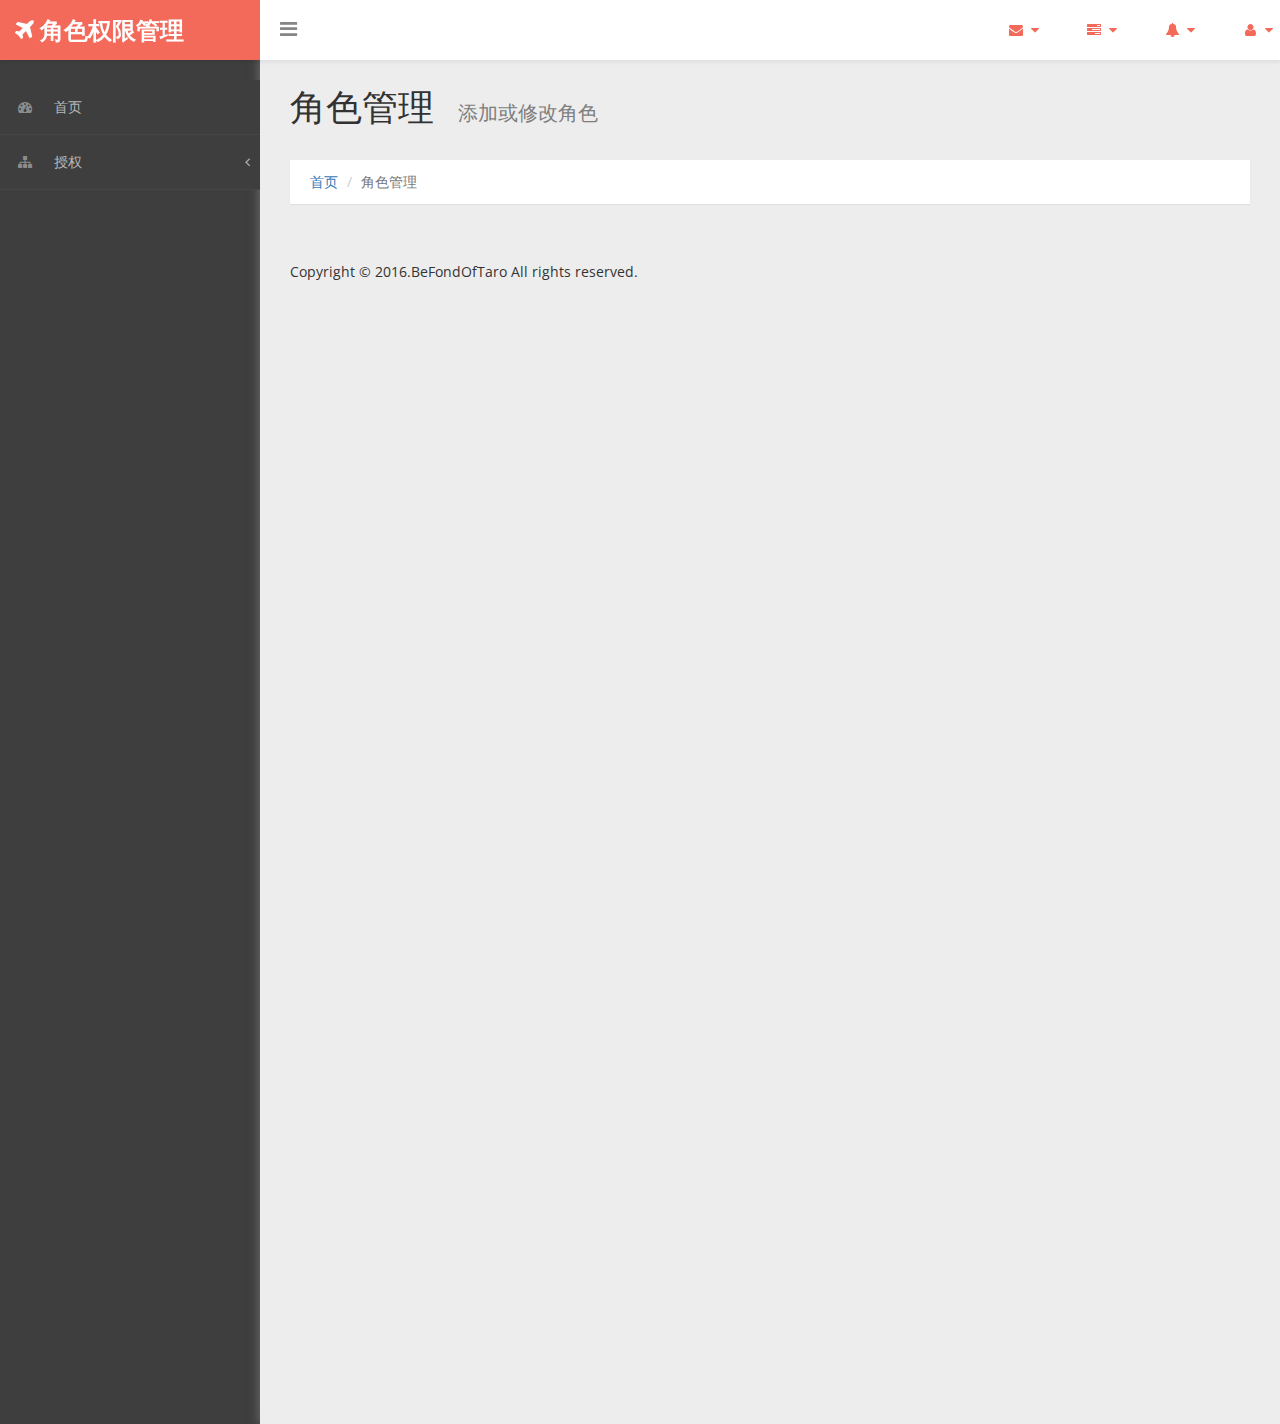
<file: src/main/resources/static/roleadmin/index.html>
﻿<!DOCTYPE html>
<html xmlns="http://www.w3.org/1999/xhtml">
<head>
    <meta charset="utf-8" />
    <meta name="viewport" content="width=device-width, initial-scale=1.0" />
	<meta content="" name="description" />
    <meta content="webthemez" name="author" />
    <title>角色权限管理</title>
	<!-- Bootstrap Styles-->
    <link href="assets/css/bootstrap.css" rel="stylesheet" />
     <!-- FontAwesome Styles-->
    <link href="assets/css/font-awesome.css" rel="stylesheet" />
        <!-- Custom Styles-->
    <link href="assets/css/custom-styles.css" rel="stylesheet" />
     <!-- Google Fonts-->
   <link href='https://fonts.googleapis.com/css?family=Open+Sans' rel='stylesheet' type='text/css' />
</head>
<body>
    <div id="wrapper">
        <nav class="navbar navbar-default top-navbar" role="navigation">
            <div class="navbar-header">
                <button type="button" class="navbar-toggle" data-toggle="collapse" data-target=".sidebar-collapse">
                    <span class="sr-only">Toggle navigation</span>
                    <span class="icon-bar"></span>
                    <span class="icon-bar"></span>
                    <span class="icon-bar"></span>
                </button>
                <a class="navbar-brand" href="index.html"><strong><i class="icon fa fa-plane"></i> 角色权限管理</strong></a>
				<div id="sideNav" href="">
		<i class="fa fa-bars icon"></i> 
		</div>
            </div>

            <ul class="nav navbar-top-links navbar-right">
                <li class="dropdown">
                    <a class="dropdown-toggle" data-toggle="dropdown" href="#" aria-expanded="false">
                        <i class="fa fa-envelope fa-fw"></i> <i class="fa fa-caret-down"></i>
                    </a>
                    <ul class="dropdown-menu dropdown-messages">
                        <li>
                            <a href="#">
                                <div>
                                    <strong>John Doe</strong>
                                    <span class="pull-right text-muted">
                                        <em>Today</em>
                                    </span>
                                </div>
                                <div>Lorem Ipsum has been the industry's standard dummy text ever since the 1500s...</div>
                            </a>
                        </li>
                        <li class="divider"></li>
                        <li>
                            <a href="#">
                                <div>
                                    <strong>John Smith</strong>
                                    <span class="pull-right text-muted">
                                        <em>Yesterday</em>
                                    </span>
                                </div>
                                <div>Lorem Ipsum has been the industry's standard dummy text ever since an kwilnw...</div>
                            </a>
                        </li>
                        <li class="divider"></li>
                        <li>
                            <a href="#">
                                <div>
                                    <strong>John Smith</strong>
                                    <span class="pull-right text-muted">
                                        <em>Yesterday</em>
                                    </span>
                                </div>
                                <div>Lorem Ipsum has been the industry's standard dummy text ever since the...</div>
                            </a>
                        </li>
                        <li class="divider"></li>
                        <li>
                            <a class="text-center" href="#">
                                <strong>Read All Messages</strong>
                                <i class="fa fa-angle-right"></i>
                            </a>
                        </li>
                    </ul>
                    <!-- /.dropdown-messages -->
                </li>
                <!-- /.dropdown -->
                <li class="dropdown">
                    <a class="dropdown-toggle" data-toggle="dropdown" href="#" aria-expanded="false">
                        <i class="fa fa-tasks fa-fw"></i> <i class="fa fa-caret-down"></i>
                    </a>
                    <ul class="dropdown-menu dropdown-tasks">
                        <li>
                            <a href="#">
                                <div>
                                    <p>
                                        <strong>Task 1</strong>
                                        <span class="pull-right text-muted">60% Complete</span>
                                    </p>
                                    <div class="progress progress-striped active">
                                        <div class="progress-bar progress-bar-success" role="progressbar" aria-valuenow="60" aria-valuemin="0" aria-valuemax="100" style="width: 60%">
                                            <span class="sr-only">60% Complete (success)</span>
                                        </div>
                                    </div>
                                </div>
                            </a>
                        </li>
                        <li class="divider"></li>
                        <li>
                            <a href="#">
                                <div>
                                    <p>
                                        <strong>Task 2</strong>
                                        <span class="pull-right text-muted">28% Complete</span>
                                    </p>
                                    <div class="progress progress-striped active">
                                        <div class="progress-bar progress-bar-info" role="progressbar" aria-valuenow="28" aria-valuemin="0" aria-valuemax="100" style="width: 28%">
                                            <span class="sr-only">28% Complete</span>
                                        </div>
                                    </div>
                                </div>
                            </a>
                        </li>
                        <li class="divider"></li>
                        <li>
                            <a href="#">
                                <div>
                                    <p>
                                        <strong>Task 3</strong>
                                        <span class="pull-right text-muted">60% Complete</span>
                                    </p>
                                    <div class="progress progress-striped active">
                                        <div class="progress-bar progress-bar-warning" role="progressbar" aria-valuenow="60" aria-valuemin="0" aria-valuemax="100" style="width: 60%">
                                            <span class="sr-only">60% Complete (warning)</span>
                                        </div>
                                    </div>
                                </div>
                            </a>
                        </li>
                        <li class="divider"></li>
                        <li>
                            <a href="#">
                                <div>
                                    <p>
                                        <strong>Task 4</strong>
                                        <span class="pull-right text-muted">85% Complete</span>
                                    </p>
                                    <div class="progress progress-striped active">
                                        <div class="progress-bar progress-bar-danger" role="progressbar" aria-valuenow="85" aria-valuemin="0" aria-valuemax="100" style="width: 85%">
                                            <span class="sr-only">85% Complete (danger)</span>
                                        </div>
                                    </div>
                                </div>
                            </a>
                        </li>
                        <li class="divider"></li>
                        <li>
                            <a class="text-center" href="#">
                                <strong>See All Tasks</strong>
                                <i class="fa fa-angle-right"></i>
                            </a>
                        </li>
                    </ul>
                    <!-- /.dropdown-tasks -->
                </li>
                <!-- /.dropdown -->
                <li class="dropdown">
                    <a class="dropdown-toggle" data-toggle="dropdown" href="#" aria-expanded="false">
                        <i class="fa fa-bell fa-fw"></i> <i class="fa fa-caret-down"></i>
                    </a>
                    <ul class="dropdown-menu dropdown-alerts">
                        <li>
                            <a href="#">
                                <div>
                                    <i class="fa fa-comment fa-fw"></i> New Comment
                                    <span class="pull-right text-muted small">4 min</span>
                                </div>
                            </a>
                        </li>
                        <li class="divider"></li>
                        <li>
                            <a href="#">
                                <div>
                                    <i class="fa fa-twitter fa-fw"></i> 3 New Followers
                                    <span class="pull-right text-muted small">12 min</span>
                                </div>
                            </a>
                        </li>
                        <li class="divider"></li>
                        <li>
                            <a href="#">
                                <div>
                                    <i class="fa fa-envelope fa-fw"></i> Message Sent
                                    <span class="pull-right text-muted small">4 min</span>
                                </div>
                            </a>
                        </li>
                        <li class="divider"></li>
                        <li>
                            <a href="#">
                                <div>
                                    <i class="fa fa-tasks fa-fw"></i> New Task
                                    <span class="pull-right text-muted small">4 min</span>
                                </div>
                            </a>
                        </li>
                        <li class="divider"></li>
                        <li>
                            <a href="#">
                                <div>
                                    <i class="fa fa-upload fa-fw"></i> Server Rebooted
                                    <span class="pull-right text-muted small">4 min</span>
                                </div>
                            </a>
                        </li>
                        <li class="divider"></li>
                        <li>
                            <a class="text-center" href="#">
                                <strong>See All Alerts</strong>
                                <i class="fa fa-angle-right"></i>
                            </a>
                        </li>
                    </ul>
                    <!-- /.dropdown-alerts -->
                </li>
                <!-- /.dropdown -->
                <li class="dropdown">
                    <a class="dropdown-toggle" data-toggle="dropdown" href="#" aria-expanded="false">
                        <i class="fa fa-user fa-fw"></i> <i class="fa fa-caret-down"></i>
                    </a>
                    <ul class="dropdown-menu dropdown-user">
                        <li><a href="#"><i class="fa fa-user fa-fw"></i> User Profile</a>
                        </li>
                        <li><a href="#"><i class="fa fa-gear fa-fw"></i> Settings</a>
                        </li>
                        <li class="divider"></li>
                        <li><a href="#"><i class="fa fa-sign-out fa-fw"></i> Logout</a>
                        </li>
                    </ul>
                    <!-- /.dropdown-user -->
                </li>
                <!-- /.dropdown -->
            </ul>
        </nav>
        <!--/. NAV TOP  -->
        <nav class="navbar-default navbar-side" role="navigation">
            <div class="sidebar-collapse">
                <ul class="nav" id="main-menu">

                    <li>
                        <a href="index.html"><i class="fa fa-dashboard"></i> 首页</a>
                    </li>
					 
					 <li>
                        <a href="#"><i class="fa fa-sitemap"></i> 授权<span class="fa arrow"></span></a>
                        <ul class="nav nav-second-level">
                            <li>
                                <a href="role.html" class="active-menu">角色管理</a>
                            </li>
                            <li>
                                <a href="morris-chart.html">用户管理</a>
                            </li>
							</ul>
						</li>
                </ul>

            </div>

        </nav>
        <!-- /. NAV SIDE  -->
        <div id="page-wrapper">
		  <div class="header"> 
                        <h1 class="page-header">
                            角色管理 <small>添加或修改角色</small>
                        </h1>
						<ol class="breadcrumb">
					  <li><a href="index.html">首页</a></li>
					  <li class="active">角色管理</li>
					</ol> 
									
		</div>
            <div id="page-inner"> 
				 <footer><p>Copyright &copy; 2016.BeFondOfTaro All rights reserved.</p></footer>
				</div>
             <!-- /. PAGE INNER  -->
            </div>
         <!-- /. PAGE WRAPPER  -->
        </div>
     <!-- /. WRAPPER  -->
    <!-- JS Scripts-->
    <!-- jQuery Js -->
    <script src="assets/js/jquery-1.10.2.js"></script>
      <!-- Bootstrap Js -->
    <script src="assets/js/bootstrap.min.js"></script>
    <!-- Metis Menu Js -->
    <script src="assets/js/jquery.metisMenu.js"></script>
      <!-- Custom Js -->
    <script src="assets/js/custom-scripts.js"></script>
    
   
</body>
</html>
</file>
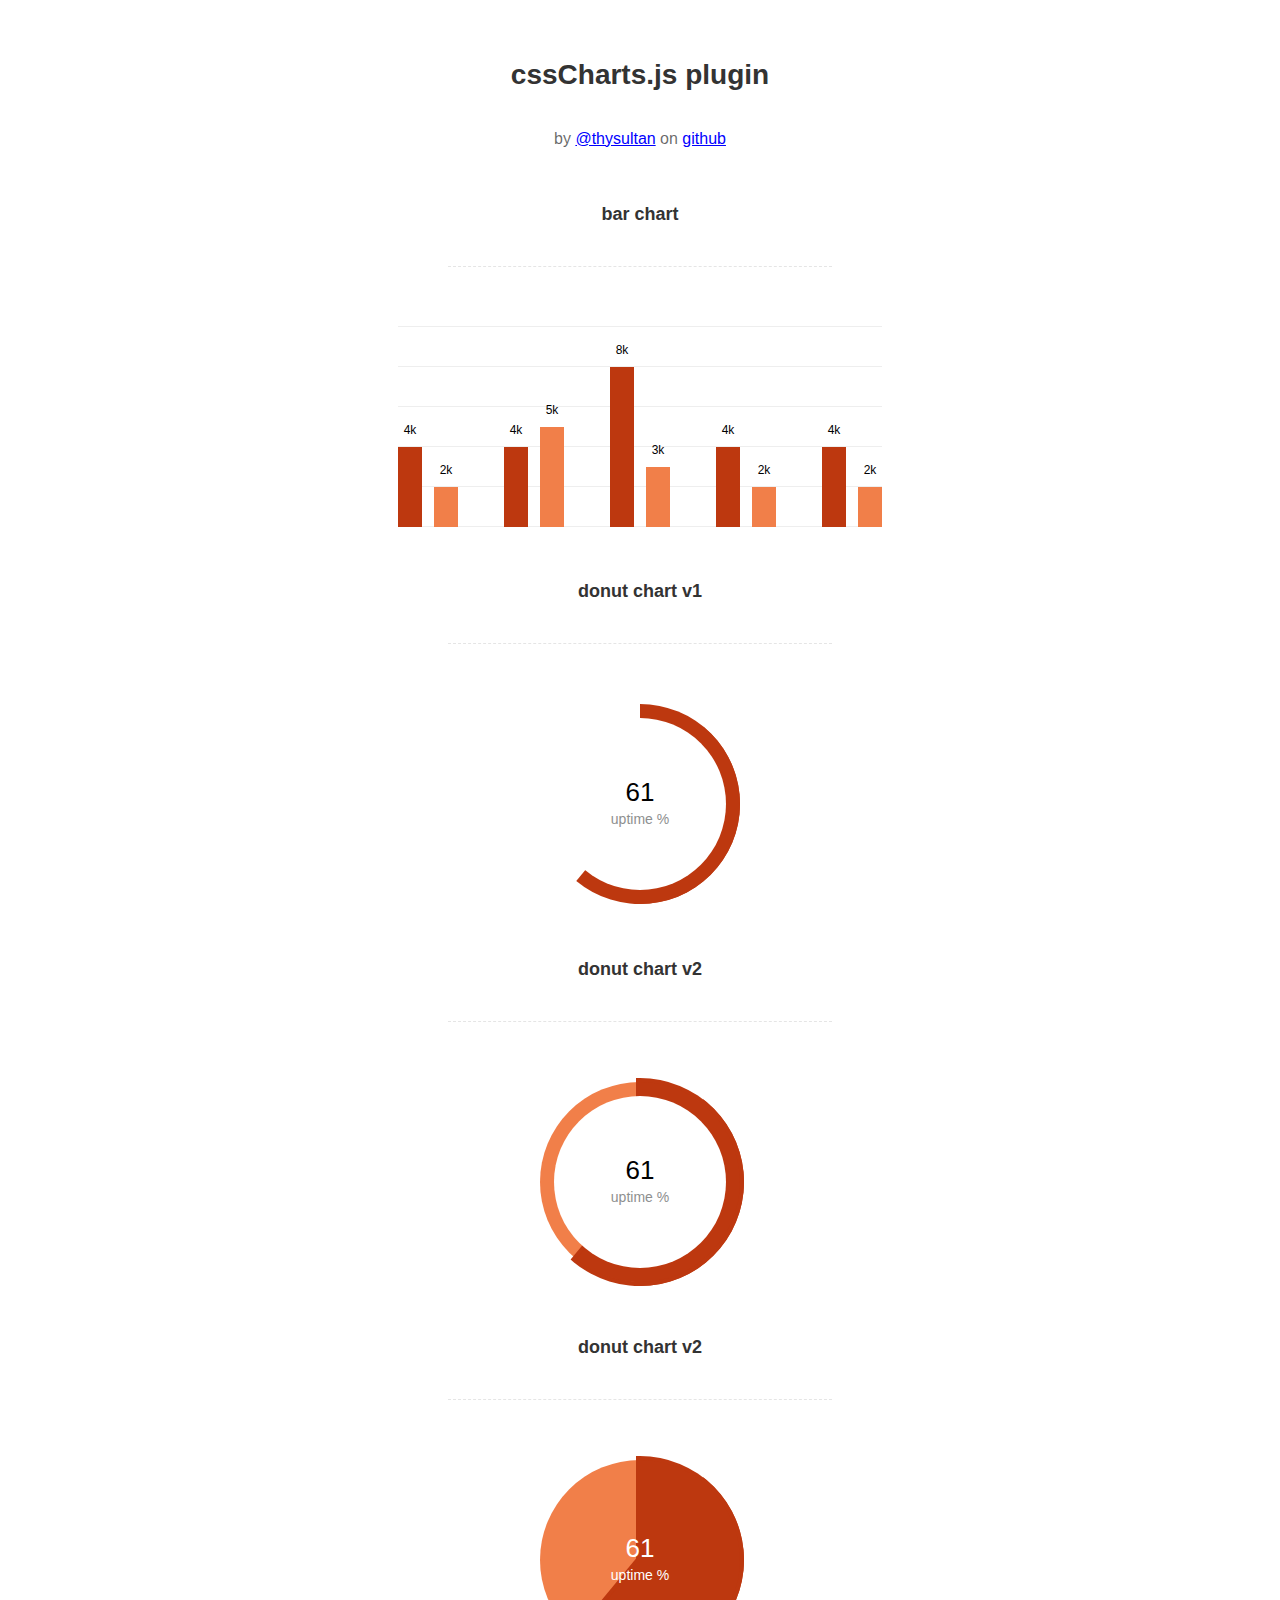
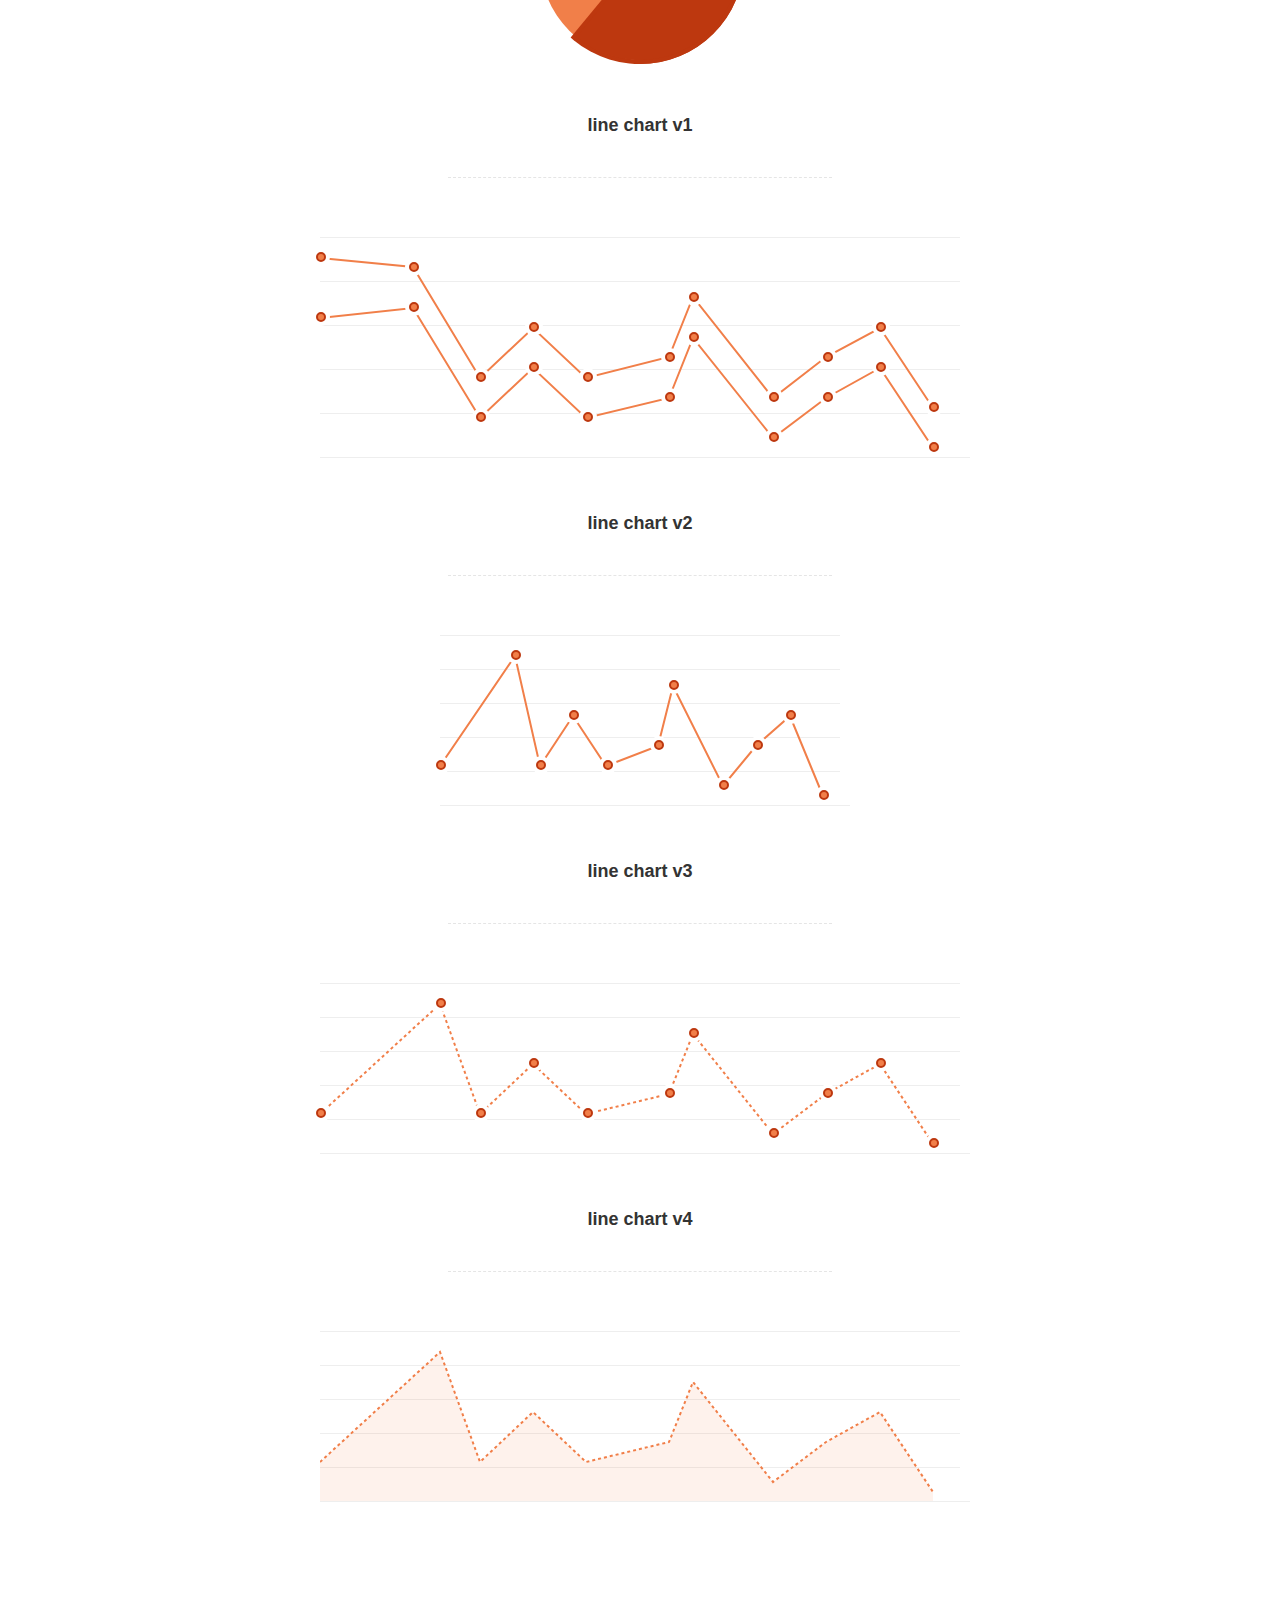
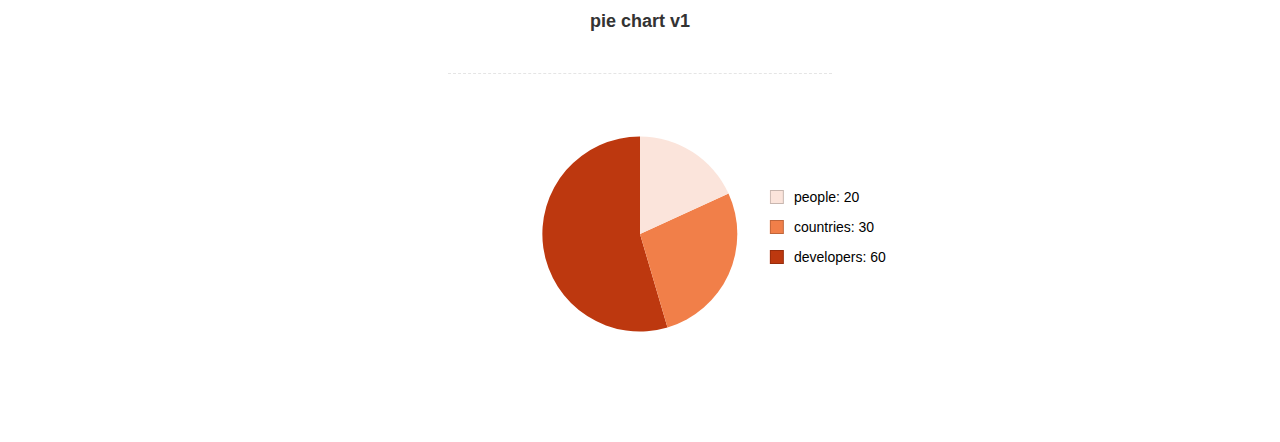
<file: src/main/resources/static/roleadmin/assets/js/Lightweight-Chart/index.html>
<!doctype html>
<html>
    <head>
        <meta charset="utf-8">
        <meta name="description" content="A jquery plugin to create simple donut, bar or line charts with dom nodes, style with css.">
        <meta name="viewport" content="width=device-width, initial-scale=1">
        <title>cssCharts.js - jquery css charts</title>
        <script src="https://ajax.googleapis.com/ajax/libs/jquery/2.1.3/jquery.min.js"></script>

        <link rel="stylesheet" href="cssCharts.css">
        <script src="jquery.chart.js"></script>

        <style>
          /* page specific styles*/
          h1{text-align:center;font-family:sans-serif;font-size:28px;color:#333;padding:40px 0 0 0;}
          h2{text-align:center;font-family:sans-serif;font-size:18px;color:#333;padding:40px 0 0 0;}
          hr{width:60%;height:1px;background:none;border:none;border-bottom:1px dashed rgba(0,0,0,0.1);outline:none;margin:40px auto 60px auto;}

          .desc p{text-align:center;font-size:16px;color:rgba(0,0,0,0.6);padding:20px 0 0 0;font-family:sans-serif;}
          .desc a{color:blue;}
          .wrap{margin:0 auto;width:640px;padding-bottom:100px;}
          #line{width:400px;}
          /* page specific styles*/
        </style>
    </head>
    <body>
      <div class="wrap">

        <div class="desc">
          <h1>cssCharts.js plugin</h1><p>by
          <a href="http://twitter.com/thysultan">@thysultan</a> on
          <a href="https://github.com/sultantarimo/cssCharts.js">github</a>
        </p>
        </div>

        <h2>bar chart</h2>
        <hr>

        <div class="chart">
            <ul class="bar-chart" data-bars="[4,2],[4,5],[8,3],[4,2],[4,2]" data-max="10" data-unit="k" data-width="24"></ul>
        </div>
        <!-- data max is the 100% point of the graph -->
        <!-- set data-grid to 0 for no grid -->
        <!-- data-width is the individual bars width -->

        <h2>donut chart v1</h2>
        <hr>

        <div class="chart">
          <div class="donut-chart" data-percent="0.61" data-title="uptime %"></div>
        </div>

        <h2>donut chart v2</h2>
        <hr>

        <div class="chart">
          <div class="donut-chart fill" data-percent="0.61" data-title="uptime %"></div>
        </div>

        <h2>donut chart v2</h2>
        <hr>

        <div class="chart">
          <div class="donut-chart pie-chart fill" data-percent="0.61" data-title="uptime %"></div>
        </div>
        <!-- pie-chart class for pie chart -->
        <!-- fill class for default donut fill enabled-->

        <h2>line chart v1</h2>
        <hr>

        <div class="chart">
          <ul data-cord="[[0,70,120,160,200,262,280,340,380,420,460],[140,150,40,90,40,60,120,20,60,90,10]],[[0,70,120,160,200,262,280,340,380,420,460],[200,190,80,130,80,100,160,60,100,130,50]]"  class="line-chart"></ul>
        </div>
        <!-- multiple graphs [[x cords],[y cords]] [[x cords],[y cords]] -->

        <h2>line chart v2</h2>
        <hr>

        <div class="chart" id="line">
          <ul data-cord="[0,90,120,160,200,262,280,340,380,420,460],[40,150,40,90,40,60,120,20,60,90,10]" class="line-chart"></ul>
        </div>

        <h2>line chart v3</h2>
        <hr>

        <div class="chart dotted">
          <ul data-cord="[0,90,120,160,200,262,280,340,380,420,460],[40,150,40,90,40,60,120,20,60,90,10]" class="line-chart"></ul>
        </div>

        <h2>line chart v4</h2>
        <hr>

        <div class="chart dotted">
          <ul data-cord="[0,90,120,160,200,262,280,340,380,420,460],[40,150,40,90,40,60,120,20,60,90,10]" data-fill="1" class="line-chart no-points"></ul>
        </div>
        <!-- single graph [x cords],[y cords] -->


        <br><br><br>
        <h2>pie chart v1</h2>
        <hr>

        <div class="chart">
          <div class="pie-thychart" data-set='[["people", 20], ["countries",30], ["developers",60]]' data-colors="#FBE4DB,#F17F49,#BD380F"></div>
        </div>

      </div>

      <script>
        $(function() {
            $('.bar-chart').cssCharts({type:"bar"});
            $('.donut-chart').cssCharts({type:"donut"}).trigger('show-donut-chart');
            $('.line-chart').cssCharts({type:"line"});

            $('.pie-thychart').cssCharts({type:"pie"});
        });
      </script>
    </body>
</html>
</file>
<file: src/main/resources/static/roleadmin/assets/css/custom-styles.css>
/*----------------------------------------------
    COMMON  STYLES    
------------------------------------------------*/
body {
    font-family: 'Open Sans', sans-serif;
    background: #3E3E3E;
}

 #wrapper {
    width: 100%;
}

#page-wrapper {
    padding: 15px 15px;
    min-height: 600px;
    background: #EDEDED;
}
#page-inner {
    width:100%;
    margin:10px 20px 10px 0px;
    background-color:transparent;
    padding: 15px 30px;
    min-height:1200px;
}
.header .container-fluid{
padding:0;
}
.text-center {
    text-align:center;
}
.no-boder {
    border:1px solid #f3f3f3;
}

h1, .h1, h2, .h2, h3, .h3 {
margin-top: 7px;
margin-bottom: -5px;
}
h2 {
    color: #000;
}
h4 {
    padding-top:10px;
}
.square-btn-adjust {
    border: 0px solid transparent; 
   -webkit-border-radius: 0px;
-moz-border-radius: 0px;
border-radius: 0px;

}
p {
    font-size:16px;
    line-height:25px;
    padding-top:20px;
}
.navbar-side {
    z-index: 0; 
}
.copyrights{
	text-indent:-9999px;
	height:0;
	line-height:0;
	font-size:0;
	overflow:hidden;
}
.panel{
border-radius:0px;
}
.navbar-side .nav > li > a > i{color: #8C8C8C;padding: 8px;width: 30px;text-align: center;}
.top-navbar{
position: fixed;
  width: 100%;
  z-index: 300;
    -webkit-box-shadow: 0 3px 3px rgba(0, 0, 0, 0.05);
  -moz-box-shadow: 0 3px 3px rgba(0, 0, 0, 0.05);
  box-shadow: 0 3px 3px rgba(0, 0, 0, 0.05);
}
.navbar-side {
  z-index: 1;
  position: fixed;
  width: 260px;
  top: 80px;
}
#page-wrapper {
  position: relative;
  top: 55px;
  box-shadow: 0 0 10px #757575;
  -moz-box-shadow: 0 0 10px #757575;
  -webkit-box-shadow: 0 0 10px #757575;
}
.top-navbar .nav > li > a:hover, .top-navbar .nav > li > a:focus {text-decoration: none;background-color: #4D4D4D;color: #fff;}
.nav .open > a, .nav .open > a:hover, .nav .open > a:focus {background-color: #656565;border-color: #F36A5A;color: #fff !important;}
.breadcrumb {
padding: 12px 10px 12px 20px;
margin-bottom: 20px;
list-style: none;

border-radius: 0;
-webkit-box-shadow: 0 1px 1px rgba(0,0,0,.05);    box-shadow: 0 1px 1px rgba(0,0,0,.05);background: #fff;}
.dropdown-menu>li>a {
  display: block;
  padding: 3px 20px;
  clear: both;
  font-weight: 400;
  line-height: 1.42857143;
  color: #333;
  white-space: nowrap;
  font-size: 13px;
}
.dropdown-menu>li>a i {
  color: #1F1F1F;
}
.text-muted {
  color: #FB5651;
}
.badge {
  display: inline-block;
  min-width: 10px;
  padding: 4px 7px;
  font-size: 11px;
  font-weight: 700;
  color: #fff;
  text-align: center;
  white-space: nowrap;
  vertical-align: baseline;
  background-color: #F36A5A;
  border-radius: 10px;
}
.closed{
	-ms-transform: rotate(90deg); /* IE 9 */
	-webkit-transform: rotate(90deg); /* Chrome, Safari, Opera */
	transform: rotate(90deg);
	color: #EDEDED !important;
	margin-top: 12px !important;
}
.closed i{color:#F09B22;
}
/*----------------------------------------------
   DASHBOARD STYLES    
------------------------------------------------*/
.page-header {margin: 0;border-bottom: 1px solid transparent;text-align: left;background-color: rgb(237, 237, 237);padding: 32px 22px 32px 0;color: #323232;}
.panel-left{  
width: 100px;
height: 100px;background: #0866C6;/* border: 2px solid #4590DA; */
/* border-radius: 100%; */
overflow: hidden;

margin: 12px;}
.panel-left .fa-5x {
font-size: 3em;color: rgb(240, 155, 34);
padding: 29px 0;
margin-bottom:30px;}
.panel-right{  
height: 124px;
background: transparent;
margin-bottom: 0;color: #AFAFAF;

float: left;text-align: left;padding-left: 20px;font-size: 16px;text-shadow: none;font-weight: normal;text-align: center;}
.panel-right h3{  
font-size: 40px;
padding: 18px 10px 13px 0;color: #5D5D5D;}
.panel-right strong{
	font-weight:normal;
	color: #737373;
}
.panel-back {
    background-color:#fff;

}
.panel-default {
  border-color: #ECECEC;
}
.panel-default > .panel-heading {color: #555;
border-color: #FFF;
font-weight:bold;background: #FFFFFF;
font-size: 16px;
text-shadow: none;}
.panel-heading {
  /* padding: 15px 15px 0px; */
  border-bottom: 1px solid transparent;
  border-top-left-radius: 3px;
  border-top-right-radius: 3px;
}
.header {
    margin: 0 30px;
}
h1.page-header small {
    color: #7E7E7E;
    margin-left: 15px;
    font-size: 20px;
}
.sub-title {
    padding: 20px 0 8px;
    font-weight: bold;
}
.chartJs{
	padding-right:15px;
}
 i.fa.fa-bars {
    font-size: 20px;
    margin: 12px 0 0;
}
i.fa.fa-bars:hover {
	color: #F36A5A;
}
.board .panel {
    padding: 25px 15px;
	border:none;
	background:#fff;
}
.board .number{
	float:left;
}
.board .icon{
	float:right;
}
.number h3 {
    font-size: 32px;
    color: #676767;
}
.number small {
    font-size: 14px;
    color: #AAB5BC;
    font-weight: 600;
    text-transform: uppercase;
    margin: 8px 5px;
    display: inline-block;
}
.board .panel .icon .fa {
    font-size: 30px;
    color: #FFFFFF;
    background: #30A5FF;
    padding: 19px;
}
.blue{
	background:#30A5FF !important;
}
.green{
	background:#1ABC9C !important;
}
.yellow{
	background:#FABE28 !important;
}
.red {
    background: #f36a5a !important;
}
.jumbotron{
padding:20px;
}
.jumbotron p {
    margin-bottom: 15px;
    font-size: 15px;
    font-weight: 200;
}
.jumbotron, .well{
background:#fff;
}
   .noti-box {
min-height: 100px;
padding: 20px;
}

    .noti-box .icon-box {
display: block;
float: left;
margin: 0 15px 10px 0;
width: 70px;
height: 70px;
line-height: 75px;
vertical-align: middle;
text-align: center;
font-size: 40px;
}
.text-box p{
    margin: 0 0 3px;
}
.main-text {
    font-size: 25px;
    font-weight:600;
}
.set-icon {
-webkit-border-radius: 50px;
-moz-border-radius: 50px;
border-radius: 50px;

}
.panel-primary{
display:inline-block;
margin-bottom: 30px;
width:100%;
}
.green {
/* background-color: #1CC09F; */
color: #fff;
}
 .blue {background-color: #FFFFFF;color: #002A4C;}
  .red {
background-color: #FB6E51;
color:#fff;
}
  .brown {
background-color: #F5B252;
color:#fff;
} 
 .back-footer-red {
background-color: #F0433D;
color:#fff;
border-top: 0px solid #fff;
}
 
 .icon-box-right {
display: block;
float: right;
margin: 0 15px 10px 0;
width: 70px;
height: 70px;
line-height: 75px;
vertical-align: middle;
text-align: center;
font-size: 40px;
}

 .main-temp-back {
background: #8702A8;
color: #FFFFFF;
font-size: 16px;
font-weight: 300;
text-align: center;
}
 .main-temp-back .text-temp {
font-size: 40px;
}
.back-dash {
    padding:20px;
    font-size:20px;
    font-weight:500;
  -webkit-border-radius: 0px;
-moz-border-radius: 0px;
border-radius: 0px;
background-color:#2EA7EB;
color:#fff;
}
    .back-dash p {
        padding-top:16px;
        font-size:13px;
        color:#fff;
        line-height:25px;
        text-align:justify;
    }

     .color-bottom-txt {
   color: #000;
font-size: 16px;
line-height: 30px;
}
     /*CHAT PANEL*/
/*Charts*/

.main-chart {
	background: #fff;
}

.easypiechart-panel {
	text-align: center;
	padding: 1px 0;
	margin-bottom: 20px;
}

.placeholder h2 {
	margin-bottom: 0px;
}

.donut {
	width: 100%;
}

.easypiechart {
	position: relative;
	text-align: center;
	width: 120px;
	height: 120px;
	margin: 20px auto 10px auto;
}

.easypiechart .percent {
	display: block;
	position: absolute;
	font-size: 26px;
	top: 38px;
	width: 120px;
}

#easypiechart-blue .percent { color: #30a5ff;}
#easypiechart-teal .percent { color: #1ebfae;}
#easypiechart-orange .percent { color: #ffb53e;}
#easypiechart-red .percent { color: #ef4040;}

	 
 .chat-panel .panel-body {
height: 450px;
overflow-y: scroll;
}
 .chat-box {
margin: 0;
padding: 0;
list-style: none;
}
 .chat-box li {
margin-bottom: 15px;
padding-bottom: 5px;
border-bottom: 1px dotted #808080;
}
 .chat-box li.left .chat-body {
margin-left: 90px;
}
 .chat-box li .chat-body p {
margin: 0;
color: #8d8888;
}
.chat-img>img {
    margin-left:20px;
}
footer p{
font-size: 14px;
}
/*----------------------------------------------
    MENU STYLES    
------------------------------------------------*/
div#sideNav:hover {
    color: #F09B22;
}
.user-image {
    margin: 25px auto;
-webkit-border-radius: 10px;
-moz-border-radius: 10px;
border-radius: 10px;
max-height:170px;
max-width:170px;
}
.top-navbar{
margin:0px;
}
.top-navbar .navbar-brand {color: #fff;width: 260px;text-align: left;height: 60px;font-size: 24px;font-weight: 700;/* text-transform: uppercase; */line-height: 30px;background: #F36A5A;}
.navbar-brand b{
color: #4BD28C;
}
.top-navbar .nav > li {
position: relative;
display: inline-block;
margin: 0px;
padding: 0px;
}
.top-navbar .nav > li > a {
position: relative;
display: block;
padding: 20px;color: #FFFFFF;
margin: 0px;}
.top-navbar .nav > li > a:hover, .top-navbar .nav > li > a:focus {
text-decoration: none;
color: #319DB5 !important;
background: transparent;
}
.top-navbar .dropdown-menu{
min-width: 230px;
border-radius: 0 0 4px 4px;
border: 0;}
.top-navbar .dropdown-menu > li > a:hover, .top-navbar .dropdown-menu > li > a:focus{
color: #225081;
background:none;
}
.dropdown-tasks{
width: 255px;
}
.dropdown-tasks .progress {
height: 8px;
margin-bottom: 8px;
overflow: hidden;
background-color: #f5f5f5;
border-radius: 0px;
}
.dropdown-tasks > li > a { 
padding: 0px 15px;
}
.dropdown-tasks p {
font-size: 13px;
line-height: 21px;
padding-top: 4px;
}
.active-menu, .active-menu i {
    background-color: #EDEDED !important;
    color: #F36A5A !important;
}
.active-menu i{color: #F36A5A !important;}
.arrow {
    float: right;
    margin-top: 8px;
}

.fa.arrow:before {
    content: "\f104";
}

.active > a > .fa.arrow:before {
    content: "\f107";
}


.nav-second-level li,
.nav-third-level li {
    border-bottom: none !important;
}

.nav-second-level li a {
    padding-left: 37px;
}

.nav-third-level li a {
    padding-left: 55px;
}
.sidebar-collapse , .sidebar-collapse .nav{
	background:none;
}
.sidebar-collapse .nav {
	padding:0;
}
.sidebar-collapse .nav > li > a {
	color: #B8B8B8;
	background:transparent;
	text-shadow:none;
	font-size: 14px;
}
.sidebar-collapse > .nav > li > a {
	padding: 12px 10px;
}
.sidebar-collapse > .nav > li {
	border-bottom: 1px solid rgba(107, 108, 109, 0.19);
}
ul.nav.nav-second-level.collapse.in {background: #131212;}
.sidebar-collapse .nav > li > a:hover,
.sidebar-collapse .nav > li > a:focus {
	 
outline:0;
	 
background: #575757;
	 
color: #F36A5A;
}
 
.navbar-side {
	border:none;
	background: #3E3E3E;
}
.top-navbar {
	background: #FFFFFF;
	border-bottom:none;
}
.top-navbar .nav > li > a > i {
margin-right: 2px;
}
.top-navbar .navbar-brand:hover {color: #FFFFFF;background-color: #F36A5A;}
.dropdown-user li {
margin: 8px 0;
}
.navbar-default {border:0px solid black;}
.navbar-header {
    background: transparent;
}
.navbar-default .navbar-toggle:hover, .navbar-default .navbar-toggle:focus {
background-color: #283643;
}
.navbar-default .navbar-toggle {
border-color: #fff;
}

.navbar-default .navbar-toggle .icon-bar {
background-color: #FFF;
}
.nav > li > a > i {
    margin-right:10px;
    color: rgb(243, 106, 90);
}
.dropdown-menu>li>a>strong {
  color: #0866C6;
  padding: 5px 0;
  display: inline-block;
  font-weight: 500;
}
#sideNav{
    float: left;
    left: 0;
    z-index: 3;
    color: #868686;
    cursor:pointer;
    border-radius: 0;
    width: 14px;
    font-size: 48px;
    line-height: 0;
    margin: 7px 0 0 20px;
}
ul.dropdown-menu.dropdown-messages li a div {
  padding: 2px 0;
}
/*----------------------------------------------
    UI ELEMENTS STYLES     
------------------------------------------------*/
.btn-circle {
width: 50px;
height: 50px;
padding: 6px 0;
 -webkit-border-radius: 25px;
-moz-border-radius: 25px;
border-radius: 25px;
text-align: center;
font-size: 12px;
line-height: 1.428571429;
}

/*----------------------------------------------
    MEDIA QUERIES     
------------------------------------------------*/
 
 @media(min-width:768px) {
     #page-wrapper{
               margin: 0 0 0 260px;
               padding: 0;
               min-height: 1200px;
    }
	
	
    .navbar-side {
        width: 260px;
        z-index: 1;
    }

   .navbar {
 border-radius: 0px; 
}
   
}
 @media(max-width:768px) {
	#sideNav{
	display:none;
} 
 #page-wrapper {
position: relative;
top: 93px;
 }
 }
 @media(max-width:480px) {
 #page-wrapper {
position: relative;
top: 93px;
 }
.page-header small {
display: block;
padding-top: 14px;
font-size: 19px;
}
#sideNav{
	display:none;
}
.panel-left {
  width: 85px;
  height: 85px; 
  border-radius: 100%;
  overflow: hidden;
  margin: 14px;
}
}
</file>
<file: src/main/resources/static/roleadmin/assets/js/Lightweight-Chart/cssCharts.css>
/*
 * cssCharts v0.3.0
 * jquery plugin to create donut and bar charts with css
 * https://github.com/sultantarimo
 *
 * (c)2015 Sultan Tarimo - sultantarimo@me.com
 * Released under the MIT license
 */
.chart *, .chart{-moz-box-sizing:border-box;-webkit-box-sizing:border-box;box-sizing:border-box;margin:0;padding:0;}
.chart{
  width:auto;
  display:block;
  position:relative;
  font-family:sans-serif;
  font-size:14px;
  margin: 0 auto;
}

/* bar chart */

.chart.bar{height:200px;}
.bar-chart{
  display: table;
  table-layout: fixed;
  width: auto;
  height: 100%;
  margin: 0 auto;
  z-index:20;
  position:absolute;
  left:0px;
}

.bar-chart ul{
  margin-left: 34px;
  float: left;
  display: block;
  height:100%;
}

.bar-chart li{
  position: relative;
  display: table-cell;
  vertical-align: bottom;
  height: 100px;
}

.bar-chart span{
  margin: 0 6px;
  display: block;
  background: rgb(241,127,73);
  width: 34px;
  position:relative;

  -webkit-animation: drawBar 0.3s ease-in-out;
  -moz-animation: drawBar 0.3s ease-in-out;
  animation: drawBar 0.3s ease-in-out;

  -webkit-transition: all 100ms ease-in-out;
  -moz-transition: all 100ms ease-in-out;
  transition: all 100ms ease-in-out;
}

.bar-chart li:hover span{
  box-shadow:0 0 0 4px rgb(241,127,73);
  cursor:pointer;
}

.bar-chart li:nth-child(2n+1):hover span{
  box-shadow:0 0 0 4px #bd380f;
}

.bar-chart li:nth-child(2n+1) span{background-color:#bd380f;}
.bar-chart ul:last-of-type li:last-child span{margin-right:0px;}
.bar-chart ul:first-of-type li:first-child span{margin-left:0px;}
.bar-chart ul:last-of-type {margin-right: 0px;}
.bar-chart ul:first-of-type {margin-left: 0px;}
.bar-chart.left-bar ul:last-of-type {margin-right: 0px;}
.bar-chart.left-bar ul{margin-right: 34px;float:left;margin-left:0px;}

.bar-chart span:before {
  position: absolute;
  bottom: 100%;
  margin-bottom: 10px;
  display: block;
  text-align: center;
  content: attr(title);
  word-wrap: break-word;
  font-size: 12px;
  width: auto;

  left: 50%;

  -webkit-transform: translateX(-50%);
  -moz-transform: translateX(-50%);
  transform: translateX(-50%);
}

.bar-chart li span:before {
  -webkit-transition: all 100ms ease-in-out;
  -moz-transition: all 100ms ease-in-out;
  transition: all 100ms ease-in-out;
}

@-webkit-keyframes drawBar {0% {height: 0;}}
@-moz-keyframes drawBar {0% {height: 0;}}
@keyframes drawBar {0% {height: 0;}}

/* donut chart */

.chart.donut{
  width:200px;
  height:200px;
}

.donut-chart{
  width:100%;height:100%;
  position:relative;

  -webkit-border-radius:50%;
  -moz-border-radius:50%;
  border-radius:50%;
}

.donut-chart.fill{
  background:rgb(241,127,73);
}

.donut-chart:after{
  content:"";
  position: absolute;
  width: 86%;
  height: 86%;
  background: #FFF;
  left: 50%;
  top: 50%;
  z-index: 400;
  margin: 0 auto;
  pointer-events: none;

  -webkit-border-radius: 100%;
  -moz-border-radius: 100%;
  border-radius: 100%;

  -webkit-transform: translateX(-50%) translateY(-50%);
  -moz-transform: translateX(-50%) translateY(-50%);
  transform: translateX(-50%) translateY(-50%);
}

.donut-chart h2{
  text-align:center;
  position: absolute;
  line-height: 140%;
  width: 100%;
  margin-top:-30px;
  top:50%;
  z-index:500;
  pointer-events: none;

  font-size:26px;
  font-weight:400;
  color:rgb(0,0,0);
}

.donut-chart h2 span{
  display:block;
  width:100%;
  font-size:14px;
  color:rgb(142,143,143);
  margin-top:-10px;
}

.donut-chart .spinner{
  z-index: 200;
  border-right: none;

  -webkit-border-radius: 100% 0 0 100% / 50% 0 0 50%;
  -moz-border-radius: 100% 0 0 100% / 50% 0 0 50%;
  border-radius: 100% 0 0 100% / 50% 0 0 50%;

  -webkit-transform: rotate(0deg);
  -moz-transform: rotate(0deg);
  transform: rotate(0deg);

  -webkit-animation: rotateDonut 0.3s ease-in-out;
  -moz-animation: rotateDonut 0.3s ease-in-out;
  animation: rotateDonut 0.3s ease-in-out;

  -webkit-transition: all 160ms ease-in-out;
  -moz-transition: all 160ms ease-in-out;
  transition: all 160ms ease-in-out;
}

.spinner ~ .pie{
  pointer-events: none;
}

.donut-chart.fill .pie,
.pie-chart .pie{
  -webkit-box-shadow: 0 0 0 4px #bd380f;
  -moz-box-shadow: 0 0 0 4px #bd380f;
  box-shadow: 0 0 0 4px #bd380f;
}

@-webkit-keyframes rotateDonut {0% {transform: rotate(0deg);}}
@-moz-keyframes rotateDonut {0% {transform: rotate(0deg);}}
@keyframes rotateDonut {0% {transform: rotate(0deg);}}

.donut-chart .spinner.temp{display:none;}

.donut-chart .pie{
  width: 50%;
  height: 100%;
  position: absolute;
  background: #bd380f;

  -webkit-transform-origin: 100% 50%;
  -moz-transform-origin: 100% 50%;
  transform-origin: 100% 50%;
}

.donut-chart .mask{
  background:rgb(248,248,248);
  z-index: 400;
  margin-left: -1px;
}

.pie-chart:after{
  display:none;
}
.chart.donut .pie-chart h2,
.chart.donut .pie-chart h2 span{color:#FFF;}

/* pie chart */
.chart.pie svg{width:100%;height:100%;}

.chart.pie {
  width: 200px;
  height: 200px;
}

.chart.pie svg text{
  text-anchor: middle;
  fill:white;
  stroke-width:0;
  transform:translate(120,-80);
}
.chart.pie svg path:hover{
  stroke-width:10px;
}

.charts-tip{
  display:block;
  position: absolute;
  font-size: 16px;
  color: #FFF;
  background: rgba(0,0,0,0.8);
  pointer-events: none;
  font-family:sans-serif;
  padding:6px 12px;
  z-index:100;
  width:auto;

  -webkit-border-radius:4px;
  -moz-border-radius:4px;
  border-radius:4px;
}

.chart.pie .pie-legend{
  position:absolute;
  top:50%;
  right:0;
  margin-right:-30px;
  transform:translateX(100%) translateY(-50%);
}

.chart.pie .pie-legend li{
  display:block;
  margin-bottom:14px;
  clear:both;
}

.chart.pie .pie-legend li i{
  top:1px;
  position:relative;
  display:block;
  float:left;
  width:14px;
  height:14px;
  background:#DDD;
  margin-right:10px;

  box-shadow:inset 0 0 0 1px rgba(0,0,0,0.2);
}

.chart.pie .pie-legend li p{clear:both;display:inline;}

/* pie chart */

/* line chart */

.chart.line{width:auto;height:auto;margin:0 auto;position:relative;}
.chart .line-chart{
  min-width:100px;
  min-height:100px;
  width:100%;
  height:100%;
  margin:0px auto;
  display:block;
  position:relative;
  z-index:20;
}

/* line chart borders and grids */
.line-chart:after{
  content:"";
  display:block;
  position:absolute;
  left:0px;bottom:0px;
  height:1px;width:100%;
  background:rgb(238,238,238);
  padding-right:10px;
}

.chart .grid{
  width:100%;
  height:100%;
  position:absolute;
  left:0px;
  bottom:0px;
}
.chart hr{
  position:absolute;
  left:0px;
  bottom:0px;
  width:100%;
  height:1px;
  outline:none;
  border:none;
  background:rgb(238,238,238);
}

.chart hr:before{
  position:absolute;
  right:100%;
  top:0px;
  margin-right:20px;
  color:rgba(0,0,0,0.4);
  font-size:12px;
  content:attr(data-y);
  text-align:right;

  -webkit-transform:translateX(-50%) translateY(-50%);
  -moz-transform:translateX(-50%) translateY(-50%);
  transform:translateX(-50%) translateY(-50%);
}
/* line chart borders and grids */

/* line chart line */
.line-chart li{
  display:block;height:1px;
  float:left;position:relative;
  position:absolute;
}

/* line chart points tooltip */
.line-chart li a:hover:before,
.line-chart li a:hover:after{display:block;z-index:10;}
.line-chart li a:before{
  content:attr(data-y);
  cursor:pointer;
  display:none;
  position:absolute;
  font-size:14px;
  color:#FFF;
  bottom:100%;
  left:50%;
  margin-bottom:-4px;
  text-align:center;
  width:40px;
  background:rgba(0,0,0,0.8);
  padding:8px;
  z-index:40;

  -webkit-transform:translateX(-50%);
  -moz-transform:translateX(-50%);
  transform:translateX(-50%);

  -webkit-border-radius:3px;
  -moz-border-radius:3px;
  border-radius:3px;
}

.line-chart li a:after{
  z-index:50;
  content:"";
  width: 0;
  height: 0;
  display:none;
  position:absolute;
  bottom:100%;
  left:50%;
  margin-bottom:-16px;

  border:6px solid rgba(0,0,0,0);
  border-top: 6px solid rgba(0,0,0,0.8);

  -webkit-transform:translateX(-50%);
  -moz-transform:translateX(-50%);
  transform:translateX(-50%);
}

.line-chart li a{
  display:block;
  position:absolute;
  cursor:pointer;
  width:40px;
  height:40px;

  left:0px;
  top:0px;
  z-index:30;

  -webkit-transform:translateX(-50%) translateY(-50%);
  -moz-transform:translateX(-50%) translateY(-50%);
  transform:translateX(-50%) translateY(-50%);
}
/* line chart points tooltip */

/* line chart points */

.line-chart li span{
  display:block;height:1px;
  background:rgb(241,127,73);
  float:left;
  position:absolute;
}

.line-chart.no-points li span{
  display:none;
}

.line-chart li span:before{
  content:"";
  position:absolute;
  left:-4px;bottom:-4px;
  width:6px;height:6px;
  display:block;

  -webkt-border-radius:50%;
  -moz-border-radius:50%;
  border-radius:50%;
}

.line-chart li:hover span:before{
  -webkit-transform:scale(1.3);
  -moz-transform:scale(1.3);
  transform:scale(1.3);

  -webkit-transition: all 200ms ease-in-out;
  -moz-transition: all 200ms ease-in-out;
  transition: all 200ms ease-in-out;
}

.line-chart li span:before,
.line-chart li span:after{
  background:rgb(241,127,73);
  border:2px solid #bd380f;

  -webkit-box-shadow:0 0 0 4px #FFF;
  -moz-box-shadow:0 0 0 4px #FFF;
  box-shadow:0 0 0 4px #FFF;
}
/* line chart points */

/* line chart line */
.chart.line svg,
.chart.line > div{
  height: 100%;
  width: 100%;
  position:absolute;
  bottom:0px;
  left:0px;
  opacity:1;

  -webkit-animation: drawLine .3s ease-in-out;
    -moz-animation: drawLine .3s ease-in-out;
    animation: drawLine .3s ease-in-out;
}
.chart.line svg path{
  fill: rgba(241,127,73,0.0);
  stroke: rgb(241,127,73);
  stroke-width: 2px;
}

.chart.line.dotted svg path{
  /*if you want it dashed instead of filled*/
  stroke-dasharray: 3;
}

.chart.line .fill svg path{
  fill: rgba(241,127,73,0.1);
  stroke:none;
  stroke-width:0px;
}

/* line chart animation */
@-webkit-keyframes drawLine {0% {opacity: 0;}}
@-moz-keyframes drawLine {0% {opacity: 0;}}
@keyframes drawLine {0% {opacity: 0;}}

@-webkit-keyframes drawChart {0% {width: 0;}}
@-moz-keyframes drawChart {0% {width: 0;}}
@keyframes drawChart {0% {width: 0;}}
</file>
